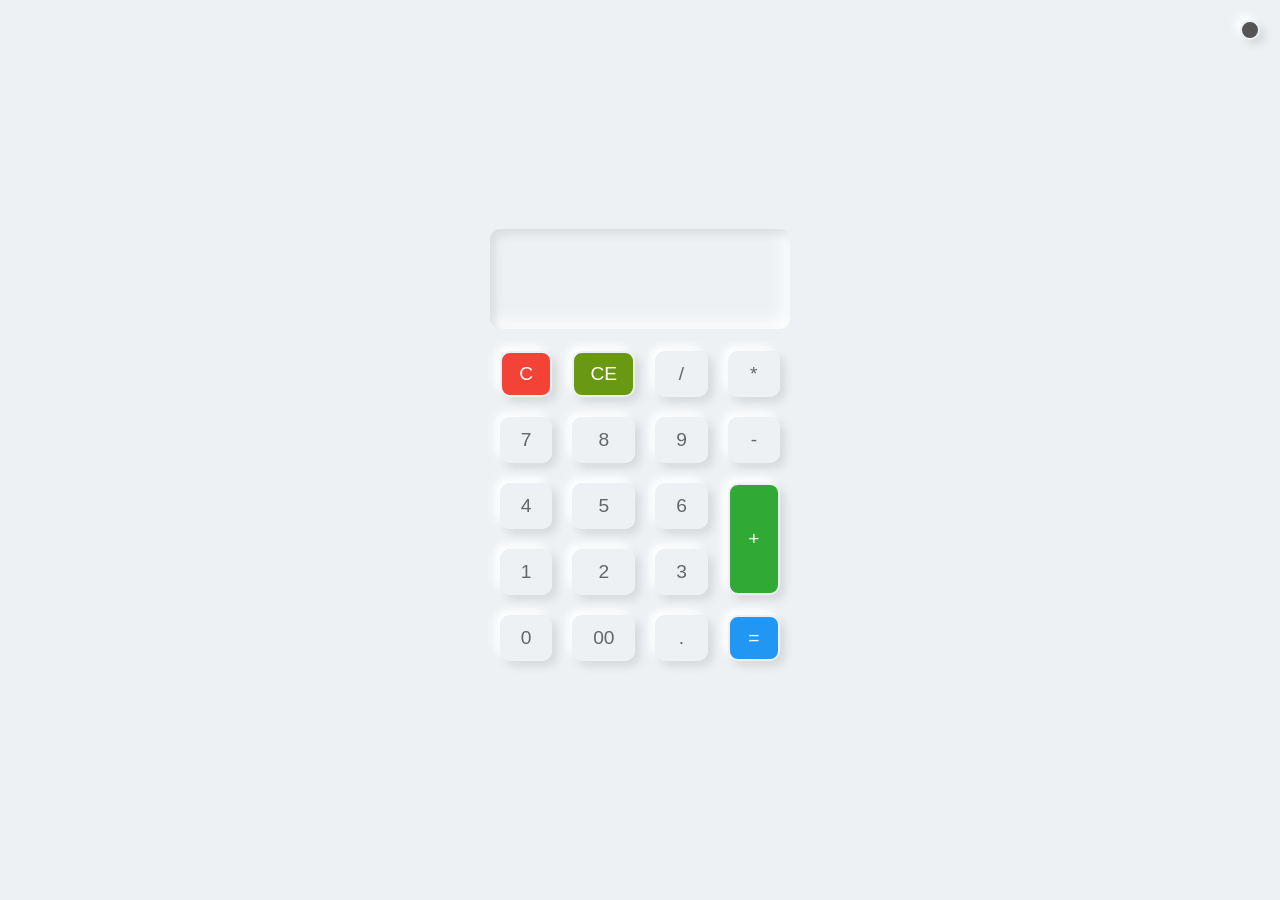
<file: index.html>
<!DOCTYPE html>
<html lang="en">

<head>
    <meta charset="UTF-8">
    <meta name="viewport" content="width=device-width, initial-scale=1.0">
    <title>CALCULATOR</title>
    <link rel="stylesheet" href="style.css">
</head>

<body>

    <div class="toggleBtn"></div>
    <div class="calculator">
        <div class="buttons">
            <h2 id="value"></h2>
            <span id="clear">C</span>
            <span id="backspace">CE</span>
            <span>/</span>
            <span>*</span>
            <span>7</span>
            <span>8</span>
            <span>9</span>
            <span>-</span>
            <span>4</span>
            <span>5</span>
            <span>6</span>
            <span id="plus">+</span>
            <span>1</span>
            <span>2</span>
            <span>3</span>
            <span>0</span>
            <span>00</span>
            <span>.</span>
            <span id="equal">=</span>
        </div>
    </div>
    <script src="script.js"></script>
</body>

</html>
</file>
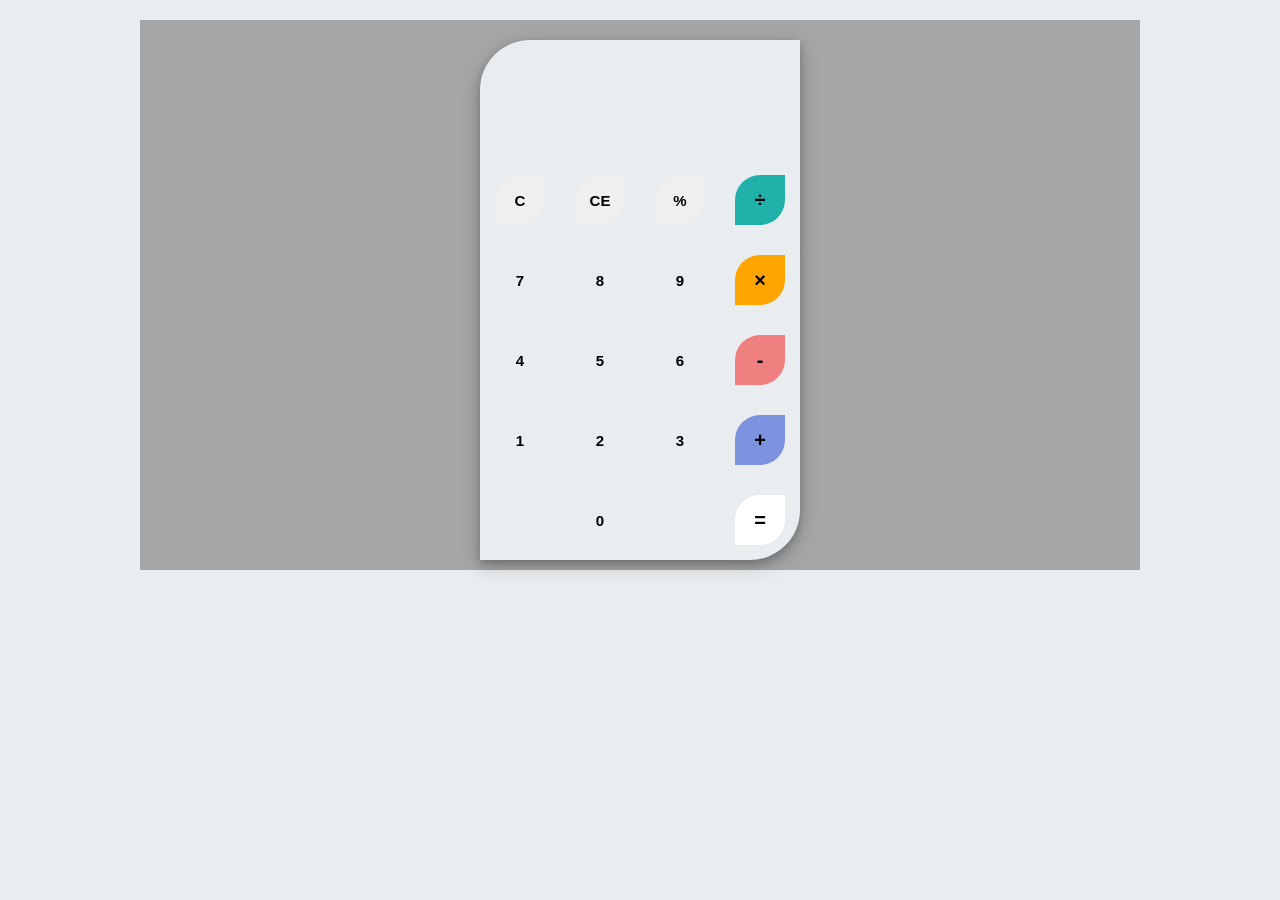
<file: Calculator/index.html>
<!DOCTYPE html>
<html lang="en">
<head>
    <meta charset="UTF-8">
    <meta name="viewport" content="width=device-width, initial-scale=1.0">
    <title>A simple calculator</title>
    <link rel="stylesheet" href="https://fonts.googleapis.com/css?family=Open+Sans:600,700">
    <link rel="stylesheet" href="style.css" />
</head>
<body>
    <div id="container">
        <div id="calculator">
            <div id="result">
                <div id="history">
                    <p id="history-value"></p>
                </div>
                <div id="output">
                    <p id="output-value"></p>
                </div>
            </div>
            <div id="keyboard">
                <button class="operator" id="clear">C</button>
                <button class="operator" id="backspace">CE</button>
                <button class="operator" id="%">%</button>
                <button class="operator" id="/">&#247;</button>
                <button class="number" id="7">7</button>
                <button class="number" id="8">8</button>
                <button class="number" id="9">9</button>
                <button class="operator" id="*">&times;</button>
                <button class="number" id="4">4</button>
                <button class="number" id="5">5</button>
                <button class="number" id="6">6</button>
                <button class="operator" id="-">-</button>
                <button class="number" id="1">1</button>
                <button class="number" id="2">2</button>
                <button class="number" id="3">3</button>
                <button class="operator" id="+">+</button>
                <button class="empty" id="empty"></button>
                <button class="number" id="0">0</button>
                <button class="empty" id="empty"></button>
                <button class="operator" id="=">=</button>
            </div>
        </div>
    </div>
    <script src="app.js"></script>
</body>
</html>
</file>
<file: style.css>
*{
    margin: 0;
    padding: 0;
    box-sizing: border-box;
    font-family: sans-serif;
}

body{
    display: flex;
    justify-content: center;
    align-items: center;
    min-height: 100vh;
    background: #edf1f4;
}

.calculator{
    position: relative;
    width: 340px;
    padding: 20px;
    border-radius: 20px;
    box-shadow: 15px 15px 20px rgba(0, 0, 0, 0.1), -15px, -15px 20px #fffb;
}

.calculator .buttons{
    position: relative;
    display: grid;
}

.calculator .buttons #value{
    position: relative;
    grid-column: span 4;
    user-select: none;
    overflow: none;
    width: 100%;
    text-align: end;
    color: #5166d6;
    height: 100px;
    line-height: 100px;
    box-shadow: inset 5px 5px 10px rgba(0, 0, 0, 0.1),
                inset -5px -5px 20px #fff;
    border-radius: 10px;
    margin-bottom: 12px;
    padding: 0 20px;
    font-size: 2em;
    font-weight: 500;
}

.calculator .buttons span{
    position: relative;
    padding: 10px;
    box-shadow: 5px 5px 10px rgba(0, 0, 0, 0.1), -5px -5px 20px #fff;
    margin: 10px;
    border-radius: 10px;
    cursor: pointer;
    user-select: none;
    min-width: 40px;
    display: flex;
    justify-content: center;
    align-items: center;
    font-size: 1.2em;
    color: #666;
    border: 2px solid #edf1f4;
    box-shadow: 5px 5px 10px rgba(0, 0, 0, 0.1), -5px -5px 10px #fff;
}

.calculator .buttons span:active{
    box-shadow: inset 5px 5px 10px rgba(0, 0, 0, 0.1),
                inset -5px -5px 10px #fff;
    color: #f44336;
}

.calculator .buttons span#clear{
    grid-column: span 1;
    background-color: #f44336;
    color: #fff;
    border: 2px solid #edf1f4;
}

.calculator .buttons span#backspace{
    grid-column: span 1;
    background-color: #699812;
    color: #fff;
    border: 2px solid #edf1f4;
}

.calculator .buttons span#plus{
    grid-row: span 2;
    background-color: #31a935;
    color: #fff;
    border: 2px solid #edf1f4;
}

.calculator .buttons span#equal{
    grid-row: span 2;
    background-color: #2196f3;
    color: #fff;
    border: 2px solid #edf1f4;
}

.calculator .buttons span#clear:active,
.calculator .buttons span#plus:active,
.calculator .buttons span#equal:active{
    box-shadow: 5px 5px 10px rgba(0, 0, 0, 0.1), -5px -5px 10px #fff,
                inset 5px 5px 10px rgba(0, 0, 0, 0.1);
}

.toggleBtn{
    position: fixed;
    top: 20px;
    right: 20px;
    width: 20px;
    height: 20px;
    border-radius: 50%;
    background: #555;
    cursor: pointer;
    border: 2px solid #edf1f4;
    box-shadow: 5px 5px 10px rgba(0, 0, 0, 0.1), -5px -5px 10px #fff;
}

.dark{
    background: #282c2f;
}

.dark .calculator{
    background: #33393e;
    box-shadow: 15px 15px 20px rgba(0, 0, 0, 0.25),
                -15px -15px 20px rgba(255, 255, 255, 0.1);
}

.dark .calculator .buttons #value{
    background: #33393e;
    color: #eee;
    box-shadow: inset 15px 15px 20px rgba(0, 0, 0, 0.5),
                inset -15px -15px 20px rgba(255, 255, 255, 0.1);
}

.dark .calculator .buttons span{
    color: #eee;
    border: 2px solid #333;
    box-shadow: 5px 5px 10px rgba(0, 0, 0, 0.25),
                -5px -5px 10px rgba(255, 255, 255, 0.1);
}

.dark .calculator .buttons span:active{
    box-shadow: inset 5px 5px 10px rgba(0, 0, 0, 0.25),
                inset -5px -5px 10px rgba(255, 255, 255, 0.1);
}

.dark .calculator .buttons span#clear,
.dark .calculator .buttons span#plus,
.dark .calculator .buttons span#equal{
    border:2px solid #222;
}

.dark .calculator .buttons span#clear:active,
.dark .calculator .buttons span#plus:active,
.dark .calculator .buttons span#equal:active{
    box-shadow: inset 5px 5px 10px rgba(0, 0, 0, 0.1);
}

.dark .toggleBtn{
    background: #edf1f4;
    border: 2px solid #333;
    box-shadow: 5px 5px 10px rgba(0, 0, 0, 0.25),
                -5px -5px 10px rgba(255, 255, 255, 0.25);
}
</file>
<file: Calculator/style.css>
body {
    font-family: "Open Sans", sans-serif;
    background-color: #eaedef;
}
#container {
    width: 1000px;
    height: 550px;
    background-image: linear-gradient(rgba(0, 0, 0, 0.3), rgba(0, 0, 0, 0.3));
    margin: 20px auto;
}
#calculator {
    width: 320px;
    height: 520px;
    background-color: #eaedef;
    margin: 0 auto;
    top: 20px;
    position: relative;
    border-radius: 50px 0 50px 0;
    box-shadow:
        0 4px 8px 0 rgba(0, 0, 0, 0.2),
        0 6px 20px 0 rgba(0, 0, 0, 0.19);
}
#result {
    height: 120px;
}
#history {
    text-align: right;
    height: 20px;
    margin: 0 20px;
    padding-top: 20px;
    font-size: 15px;
    color: #000;
}
#output {
    text-align: right;
    height: 60px;
    margin: 10px 20px;
    font-size: 30px;
}
#keyboard {
    height: 400px;
}
.operator,
.number,
.empty {
    width: 50px;
    height: 50px;
    margin: 15px;
    float: left;
    border-radius: 50% 0 50%;
    border-width: 0;
    font-weight: bold;
    font-size: 15px;
}
.number,
.empty {
    background-color: #eaedef;
}
.number,
.operator {
    cursor: pointer;
}
.operator:active,
.number:active {
    font-size: 13px;
}
.operator:focus,
.number:focus,
.empty:focus {
    outline: 0;
}
button:nth-child(4) {
    font-size: 20px;
    background-color: #20b2aa;
}
button:nth-child(8) {
    font-size: 20px;
    background-color: #ffa500;
}
button:nth-child(12) {
    font-size: 20px;
    background-color: #f08080;
}
button:nth-child(16) {
    font-size: 20px;
    background-color: #7d93e0;
}
button:nth-child(20) {
    font-size: 20px;
    background-color: #ffffff;
}
</file>
